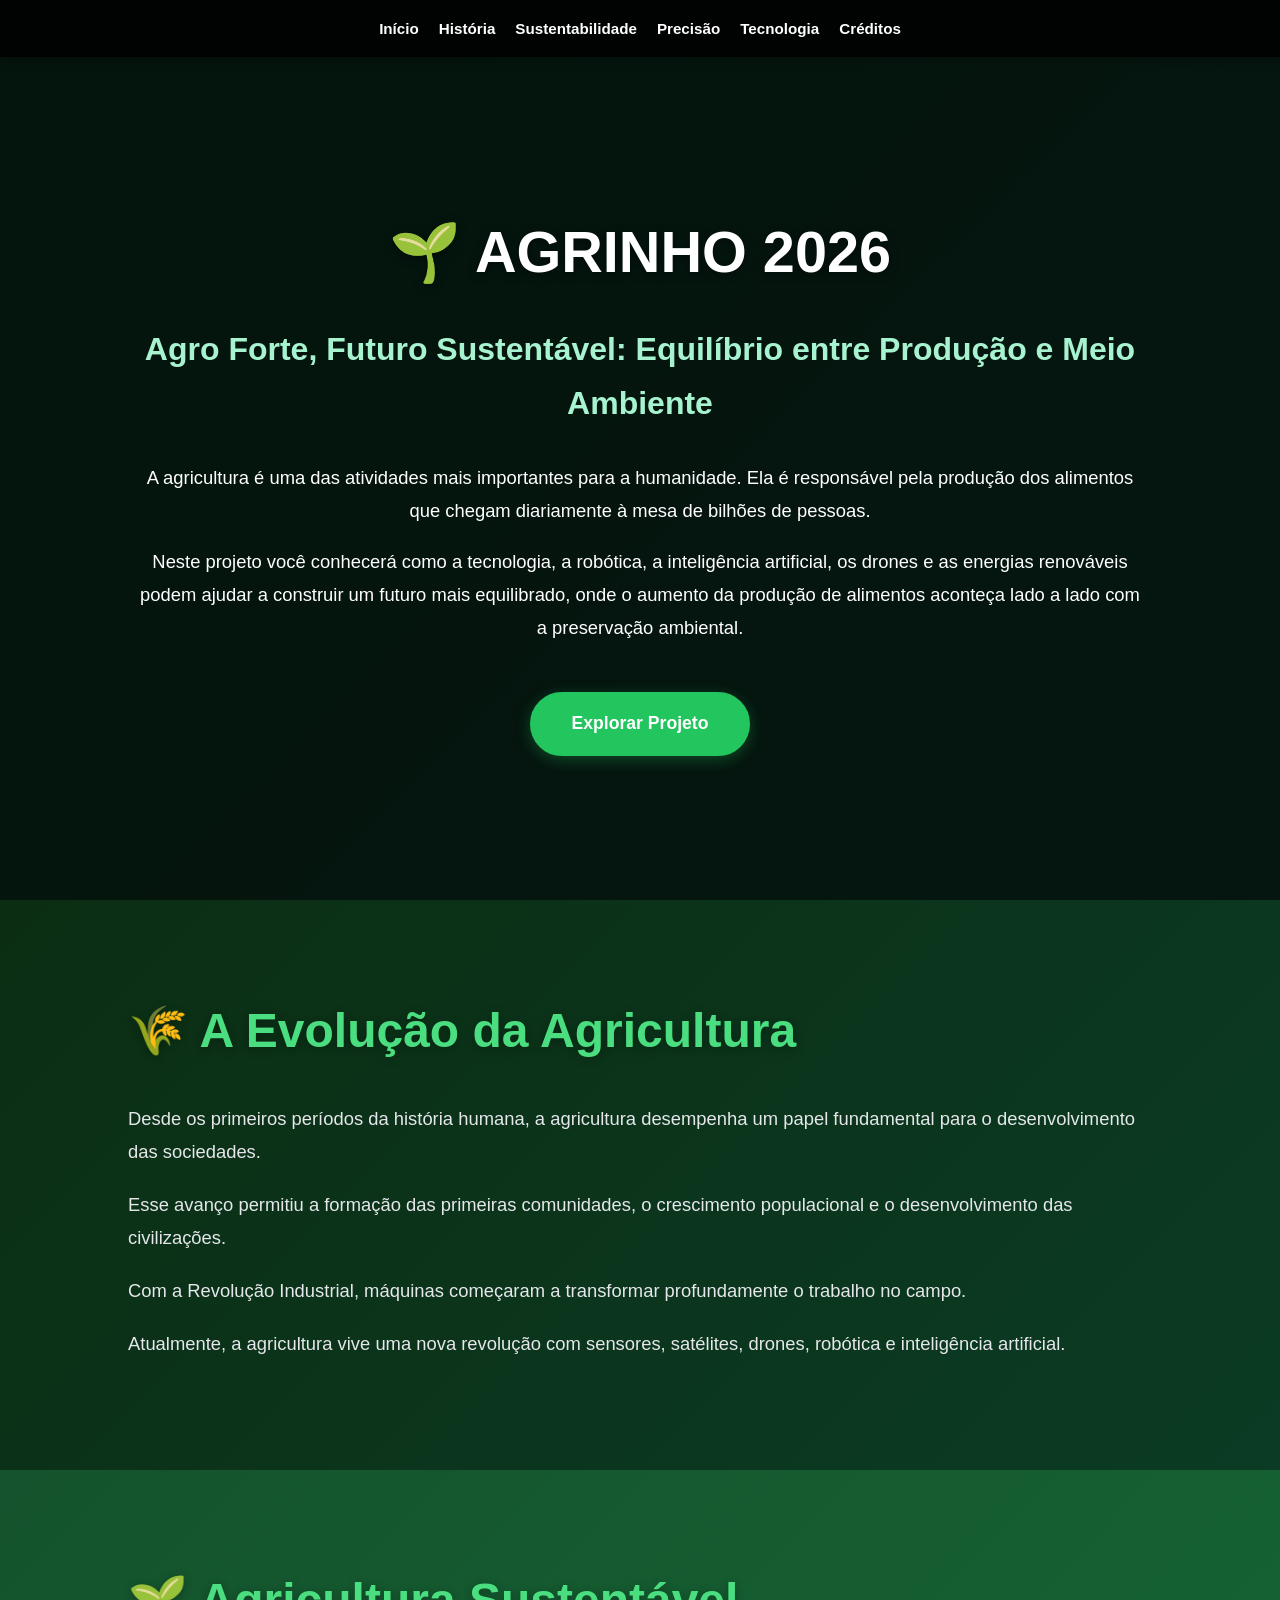
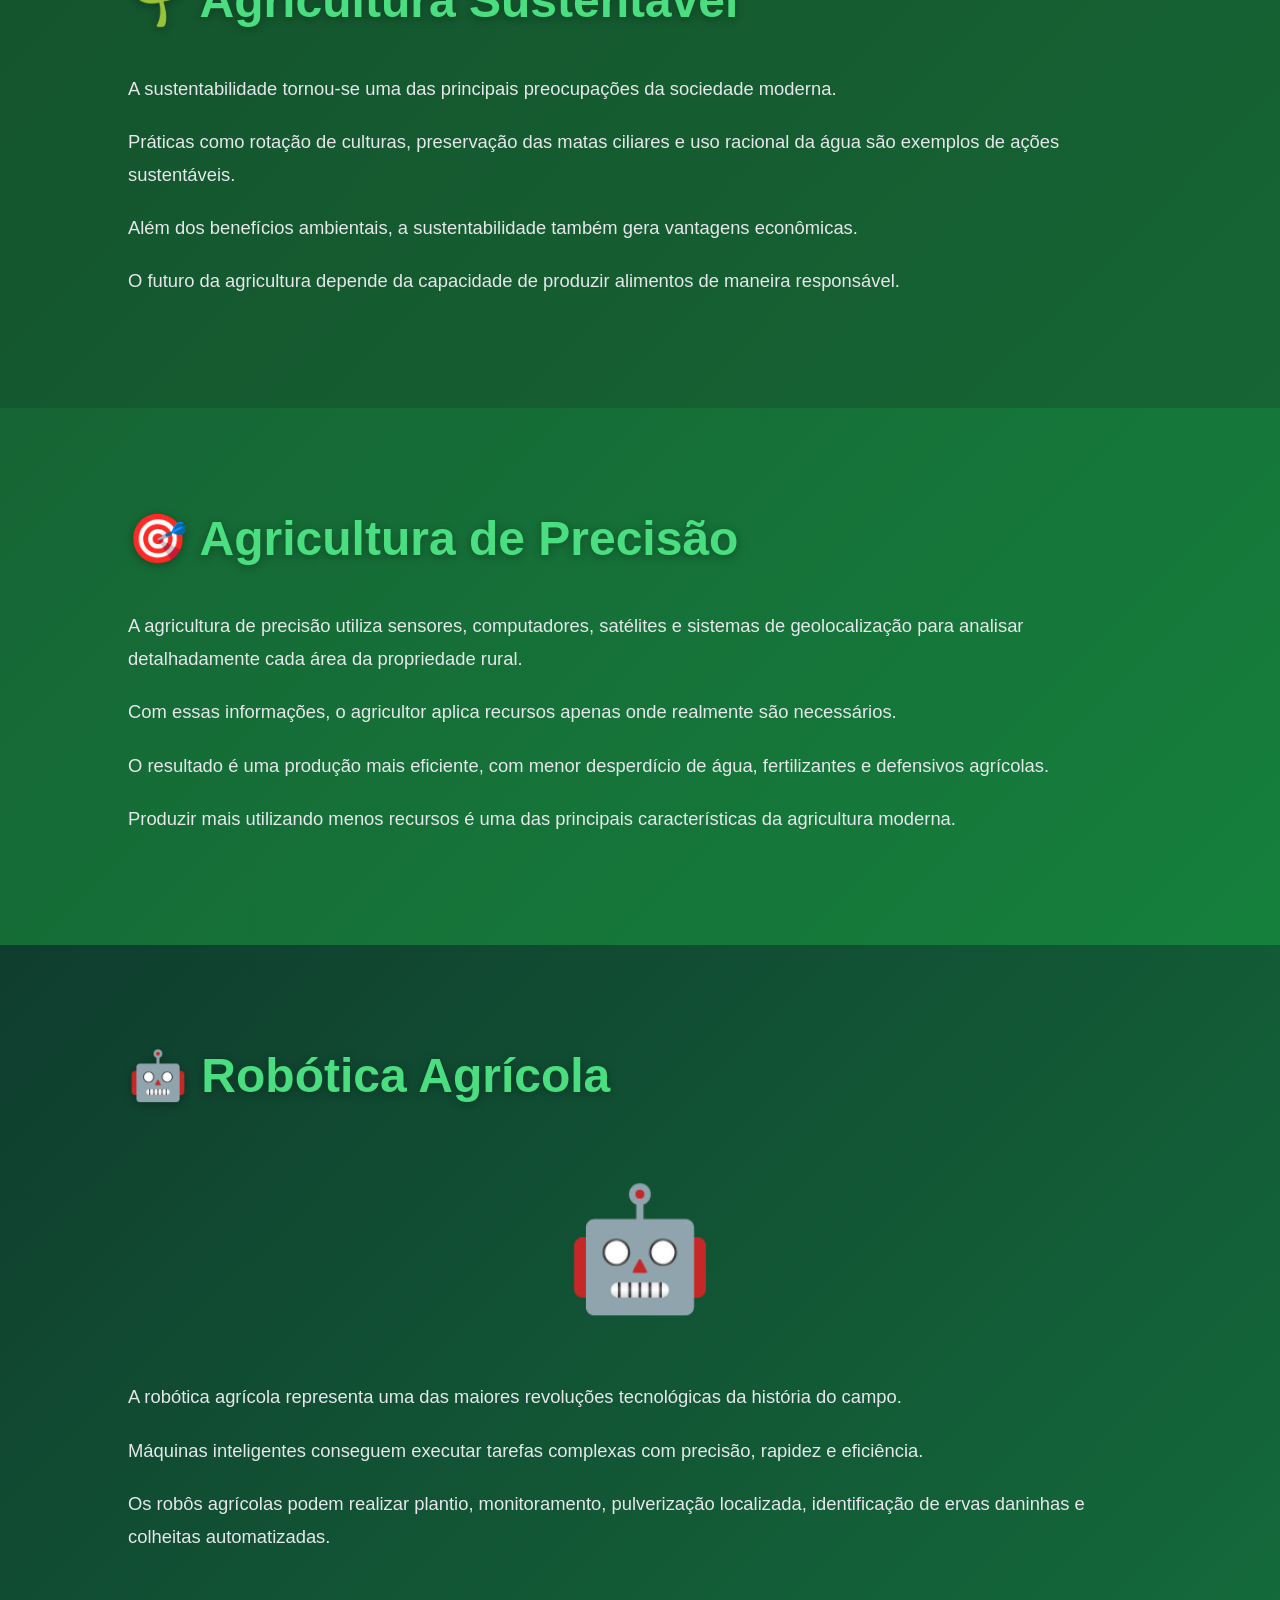
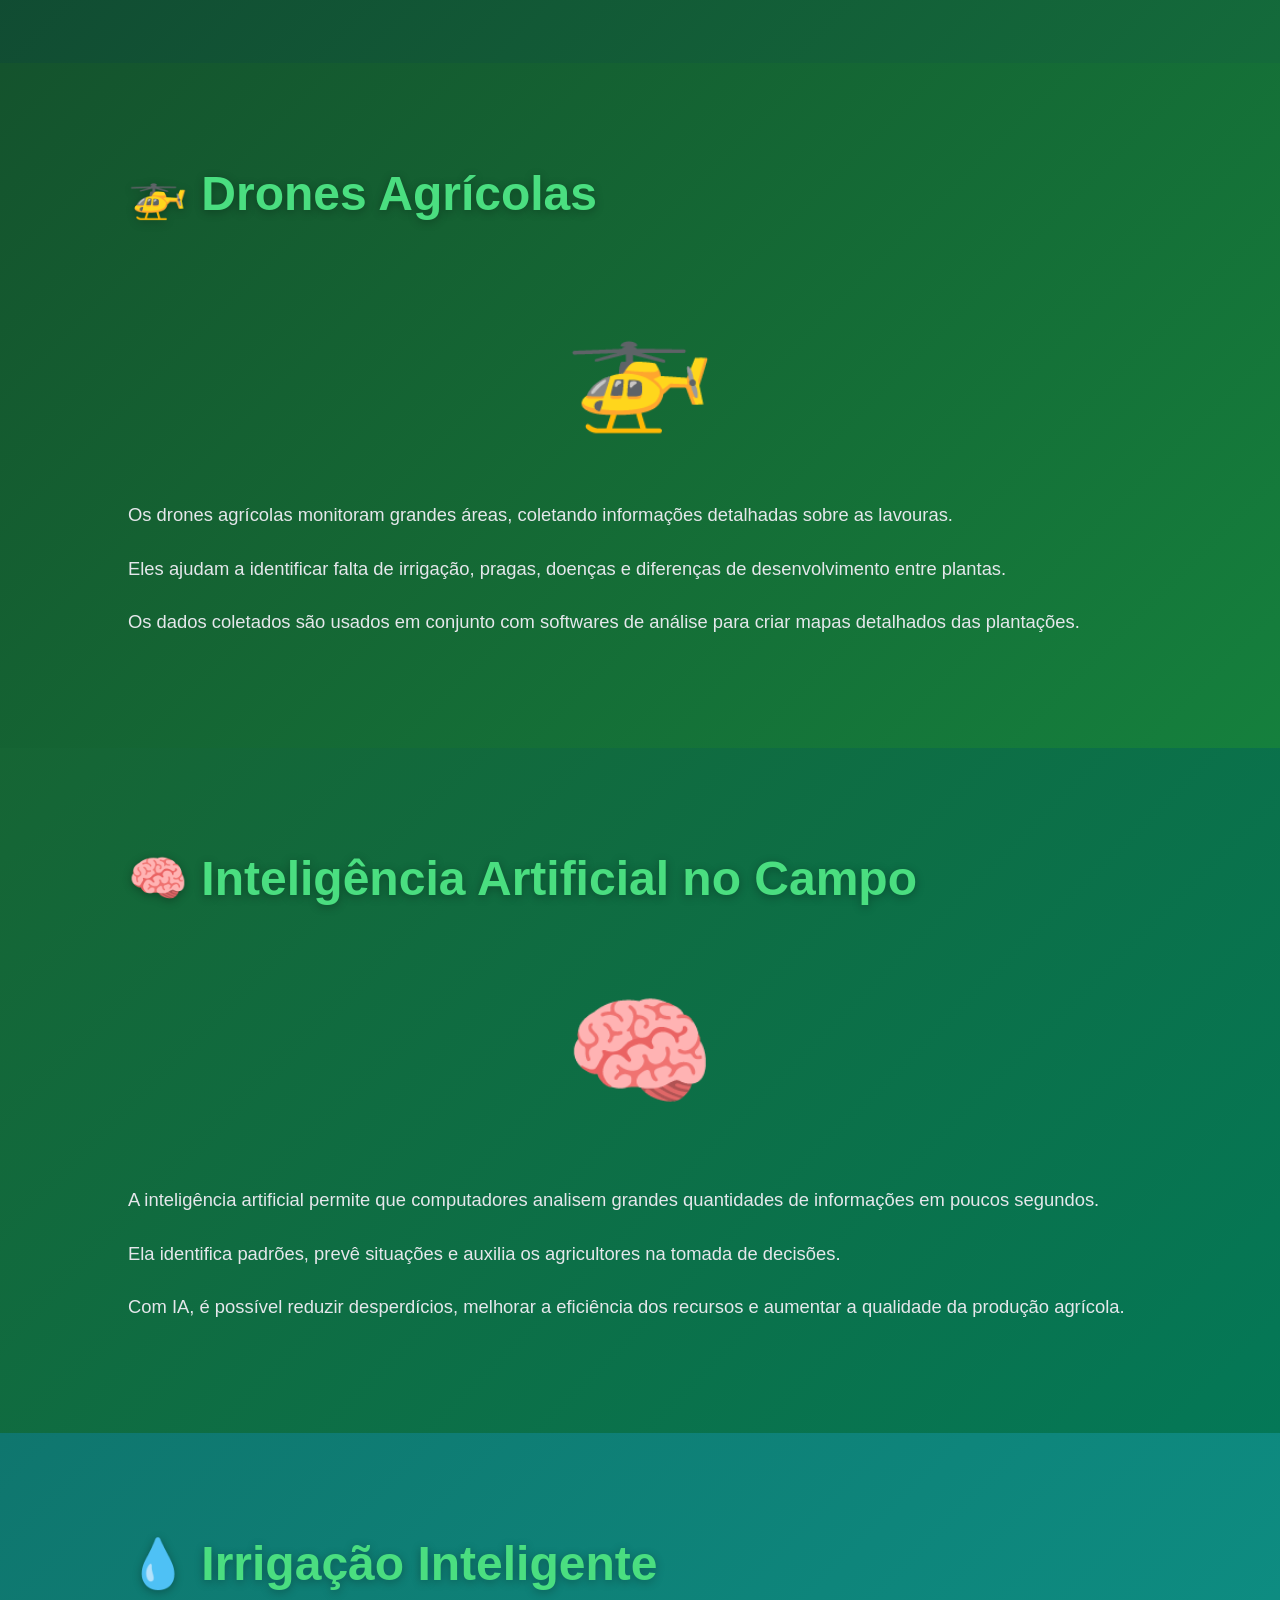
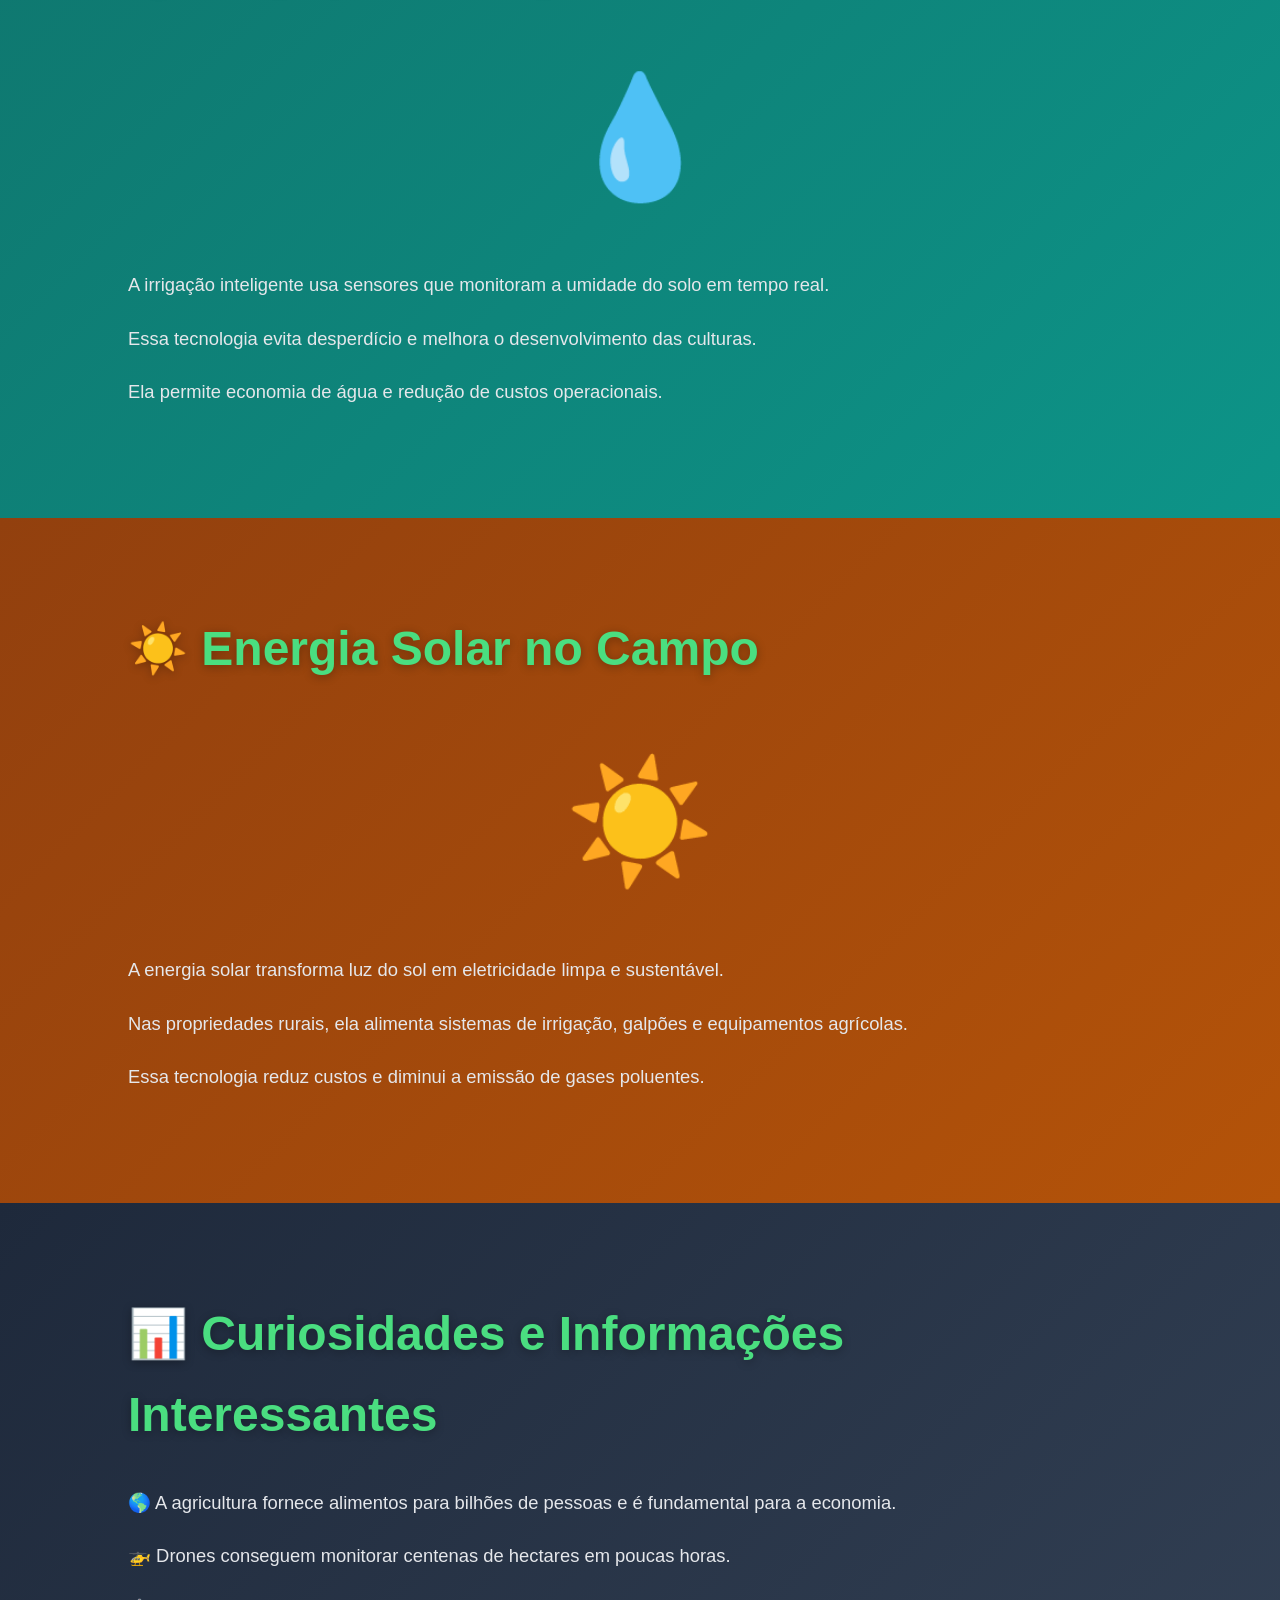
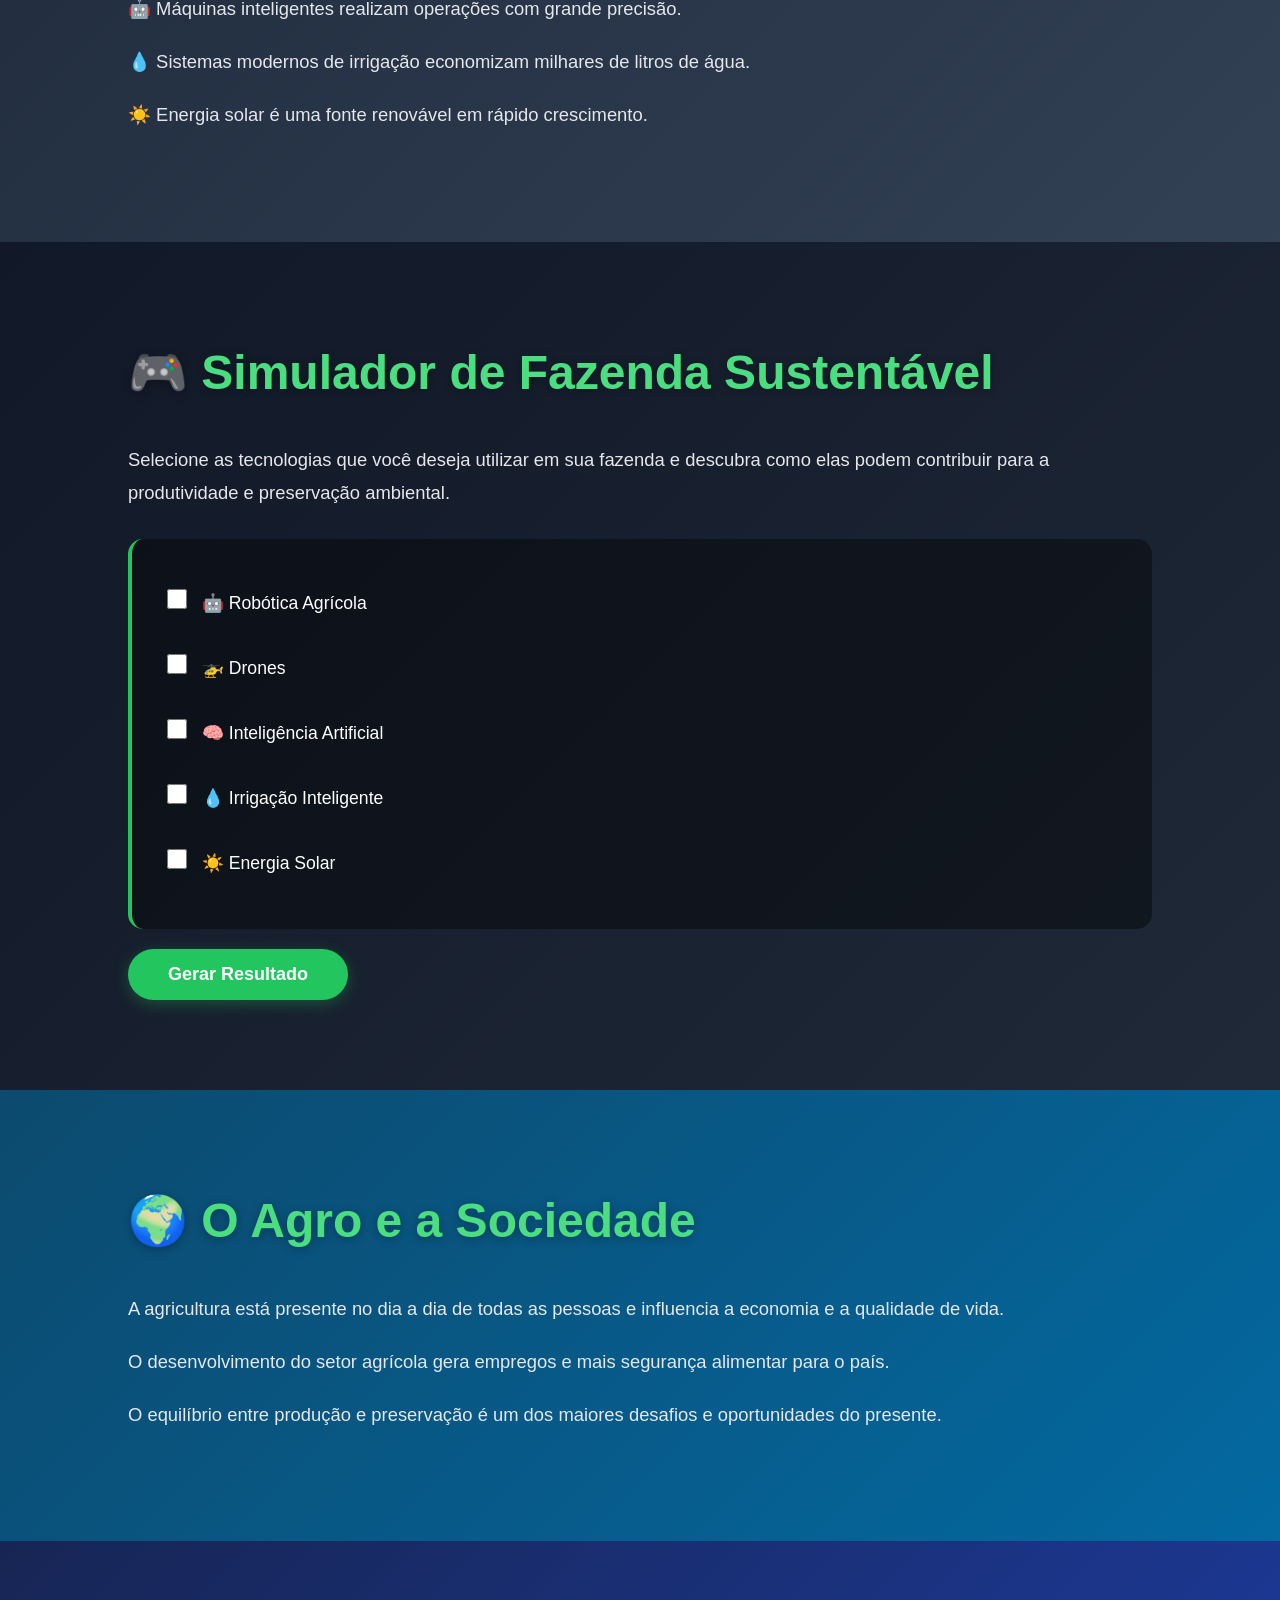
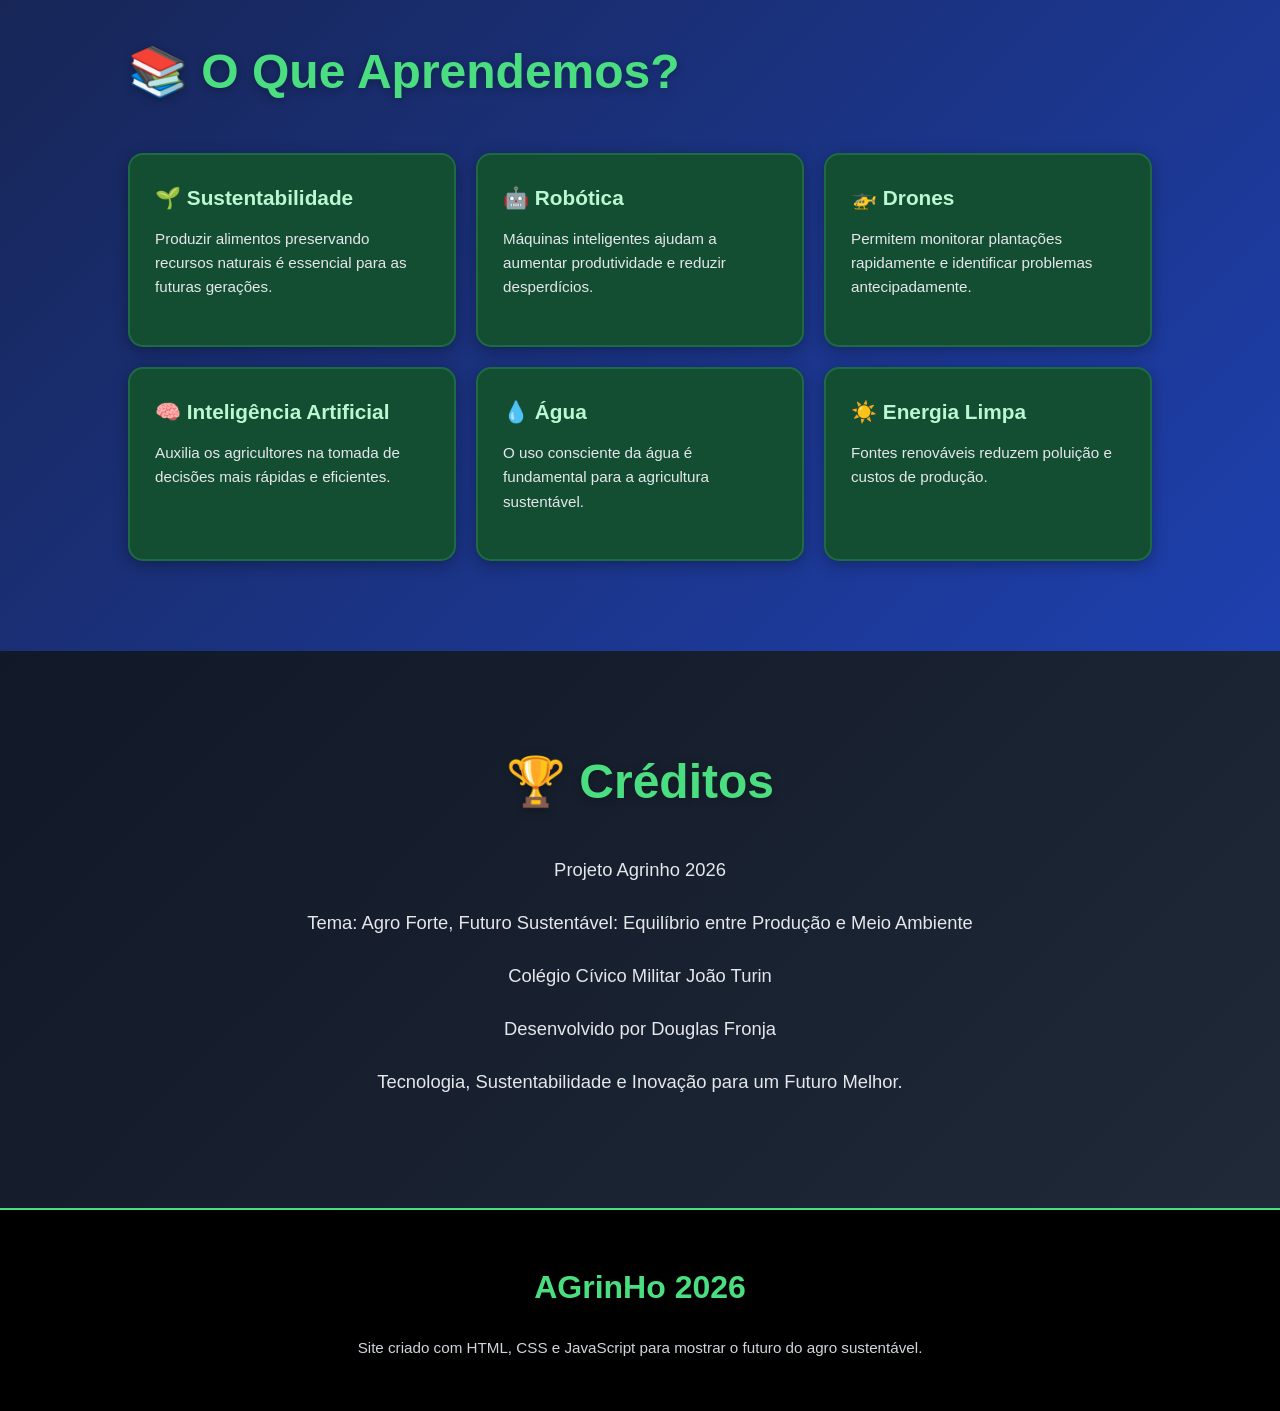
<file: index.html>
<!DOCTYPE html>
<html lang="pt-BR">
<head>
  <meta charset="UTF-8">
  <meta name="viewport" content="width=device-width, initial-scale=1.0">
  <title>AGRINHO 2026 - Agro Forte, Futuro Sustentável</title>
  <link rel="stylesheet" href="css/styles.css">
</head>
<body>
  <nav>
    <ul>
      <li><a href="#inicio">Início</a></li>
      <li><a href="#historia">História</a></li>
      <li><a href="#sustentavel">Sustentabilidade</a></li>
      <li><a href="#precisao">Precisão</a></li>
      <li><a href="#tecnologia">Tecnologia</a></li>
      <li><a href="#creditos">Créditos</a></li>
    </ul>
  </nav>

  <header id="inicio">
    <div class="hero">
      <h1>🌱 AGRINHO 2026</h1>
      <h2>Agro Forte, Futuro Sustentável: Equilíbrio entre Produção e Meio Ambiente</h2>
      <p>A agricultura é uma das atividades mais importantes para a humanidade. Ela é responsável pela produção dos alimentos que chegam diariamente à mesa de bilhões de pessoas.</p>
      <p>Neste projeto você conhecerá como a tecnologia, a robótica, a inteligência artificial, os drones e as energias renováveis podem ajudar a construir um futuro mais equilibrado, onde o aumento da produção de alimentos aconteça lado a lado com a preservação ambiental.</p>
      <a href="#historia" class="botao">Explorar Projeto</a>
    </div>
  </header>

  <section id="historia" class="historia">
    <h2>🌾 A Evolução da Agricultura</h2>
    <p>Desde os primeiros períodos da história humana, a agricultura desempenha um papel fundamental para o desenvolvimento das sociedades.</p>
    <p>Esse avanço permitiu a formação das primeiras comunidades, o crescimento populacional e o desenvolvimento das civilizações.</p>
    <p>Com a Revolução Industrial, máquinas começaram a transformar profundamente o trabalho no campo.</p>
    <p>Atualmente, a agricultura vive uma nova revolução com sensores, satélites, drones, robótica e inteligência artificial.</p>
  </section>

  <section id="sustentavel" class="sustentavel">
    <h2>🌱 Agricultura Sustentável</h2>
    <p>A sustentabilidade tornou-se uma das principais preocupações da sociedade moderna.</p>
    <p>Práticas como rotação de culturas, preservação das matas ciliares e uso racional da água são exemplos de ações sustentáveis.</p>
    <p>Além dos benefícios ambientais, a sustentabilidade também gera vantagens econômicas.</p>
    <p>O futuro da agricultura depende da capacidade de produzir alimentos de maneira responsável.</p>
  </section>

  <section id="precisao" class="precisao">
    <h2>🎯 Agricultura de Precisão</h2>
    <p>A agricultura de precisão utiliza sensores, computadores, satélites e sistemas de geolocalização para analisar detalhadamente cada área da propriedade rural.</p>
    <p>Com essas informações, o agricultor aplica recursos apenas onde realmente são necessários.</p>
    <p>O resultado é uma produção mais eficiente, com menor desperdício de água, fertilizantes e defensivos agrícolas.</p>
    <p>Produzir mais utilizando menos recursos é uma das principais características da agricultura moderna.</p>
  </section>

  <section id="tecnologia" class="tecnologia-robotica">
    <h2>🤖 Robótica Agrícola</h2>
    <div class="emoji-grande">🤖</div>
    <p>A robótica agrícola representa uma das maiores revoluções tecnológicas da história do campo.</p>
    <p>Máquinas inteligentes conseguem executar tarefas complexas com precisão, rapidez e eficiência.</p>
    <p>Os robôs agrícolas podem realizar plantio, monitoramento, pulverização localizada, identificação de ervas daninhas e colheitas automatizadas.</p>
  </section>

  <section class="tecnologia-drones">
    <h2>🚁 Drones Agrícolas</h2>
    <div class="emoji-grande">🚁</div>
    <p>Os drones agrícolas monitoram grandes áreas, coletando informações detalhadas sobre as lavouras.</p>
    <p>Eles ajudam a identificar falta de irrigação, pragas, doenças e diferenças de desenvolvimento entre plantas.</p>
    <p>Os dados coletados são usados em conjunto com softwares de análise para criar mapas detalhados das plantações.</p>
  </section>

  <section class="tecnologia-ia">
    <h2>🧠 Inteligência Artificial no Campo</h2>
    <div class="emoji-grande">🧠</div>
    <p>A inteligência artificial permite que computadores analisem grandes quantidades de informações em poucos segundos.</p>
    <p>Ela identifica padrões, prevê situações e auxilia os agricultores na tomada de decisões.</p>
    <p>Com IA, é possível reduzir desperdícios, melhorar a eficiência dos recursos e aumentar a qualidade da produção agrícola.</p>
  </section>

  <section class="tecnologia-agua">
    <h2>💧 Irrigação Inteligente</h2>
    <div class="emoji-grande">💧</div>
    <p>A irrigação inteligente usa sensores que monitoram a umidade do solo em tempo real.</p>
    <p>Essa tecnologia evita desperdício e melhora o desenvolvimento das culturas.</p>
    <p>Ela permite economia de água e redução de custos operacionais.</p>
  </section>

  <section class="tecnologia-solar">
    <h2>☀️ Energia Solar no Campo</h2>
    <div class="emoji-grande">☀️</div>
    <p>A energia solar transforma luz do sol em eletricidade limpa e sustentável.</p>
    <p>Nas propriedades rurais, ela alimenta sistemas de irrigação, galpões e equipamentos agrícolas.</p>
    <p>Essa tecnologia reduz custos e diminui a emissão de gases poluentes.</p>
  </section>

  <section class="curiosidades">
    <h2>📊 Curiosidades e Informações Interessantes</h2>
    <p>🌎 A agricultura fornece alimentos para bilhões de pessoas e é fundamental para a economia.</p>
    <p>🚁 Drones conseguem monitorar centenas de hectares em poucas horas.</p>
    <p>🤖 Máquinas inteligentes realizam operações com grande precisão.</p>
    <p>💧 Sistemas modernos de irrigação economizam milhares de litros de água.</p>
    <p>☀️ Energia solar é uma fonte renovável em rápido crescimento.</p>
  </section>

  <section class="simulador">
    <h2>🎮 Simulador de Fazenda Sustentável</h2>
    <p>Selecione as tecnologias que você deseja utilizar em sua fazenda e descubra como elas podem contribuir para a produtividade e preservação ambiental.</p>
    <div class="simulador-container">
      <label><input type="checkbox" id="robo"> 🤖 Robótica Agrícola</label>
      <label><input type="checkbox" id="drone"> 🚁 Drones</label>
      <label><input type="checkbox" id="ia"> 🧠 Inteligência Artificial</label>
      <label><input type="checkbox" id="agua"> 💧 Irrigação Inteligente</label>
      <label><input type="checkbox" id="solar"> ☀️ Energia Solar</label>
    </div>
    <button onclick="simular()" class="simulador-btn">Gerar Resultado</button>
    <div id="resultado"></div>
  </section>

  <section class="agro-sociedade">
    <h2>🌍 O Agro e a Sociedade</h2>
    <p>A agricultura está presente no dia a dia de todas as pessoas e influencia a economia e a qualidade de vida.</p>
    <p>O desenvolvimento do setor agrícola gera empregos e mais segurança alimentar para o país.</p>
    <p>O equilíbrio entre produção e preservação é um dos maiores desafios e oportunidades do presente.</p>
  </section>

  <section class="aprendizados">
    <h2>📚 O Que Aprendemos?</h2>
    <div class="card-grid">
      <div class="card"><h3>🌱 Sustentabilidade</h3><p>Produzir alimentos preservando recursos naturais é essencial para as futuras gerações.</p></div>
      <div class="card"><h3>🤖 Robótica</h3><p>Máquinas inteligentes ajudam a aumentar produtividade e reduzir desperdícios.</p></div>
      <div class="card"><h3>🚁 Drones</h3><p>Permitem monitorar plantações rapidamente e identificar problemas antecipadamente.</p></div>
      <div class="card"><h3>🧠 Inteligência Artificial</h3><p>Auxilia os agricultores na tomada de decisões mais rápidas e eficientes.</p></div>
      <div class="card"><h3>💧 Água</h3><p>O uso consciente da água é fundamental para a agricultura sustentável.</p></div>
      <div class="card"><h3>☀️ Energia Limpa</h3><p>Fontes renováveis reduzem poluição e custos de produção.</p></div>
    </div>
  </section>

  <section id="creditos" class="creditos">
    <h2>🏆 Créditos</h2>
    <p style="margin-top: 20px;">Projeto Agrinho 2026</p>
    <p>Tema: Agro Forte, Futuro Sustentável: Equilíbrio entre Produção e Meio Ambiente</p>
    <p>Colégio Cívico Militar João Turin</p>
    <p>Desenvolvido por Douglas Fronja</p>
    <p style="margin-top: 20px;">Tecnologia, Sustentabilidade e Inovação para um Futuro Melhor.</p>
  </section>

  <footer>
    <h3>AGrinHo 2026</h3>
    <p>Site criado com HTML, CSS e JavaScript para mostrar o futuro do agro sustentável.</p>
  </footer>

  <script src="js/script.js"></script>
</body>
</html>
</file>
<file: css/styles.css>
/* ============================================
   RESET E VARIÁVEIS GLOBAIS
   ============================================ */

* {
  margin: 0;
  padding: 0;
  box-sizing: border-box;
  scroll-behavior: smooth;
  font-family: 'Segoe UI', Tahoma, Geneva, Verdana, sans-serif;
}

:root {
  --cor-primaria: #081c15;
  --cor-secundaria: #22c55e;
  --cor-hover: #16a34a;
  --cor-texto: #ffffff;
  --cor-acento: #4ade80;
  --cor-card: #134e33;
  --cor-fundo-escuro: #000000;
}

body {
  background-color: var(--cor-primaria);
  color: var(--cor-texto);
  overflow-x: hidden;
  line-height: 1.7;
}

/* ============================================
   NAVEGAÇÃO
   ============================================ */

nav {
  position: fixed;
  top: 0;
  left: 0;
  width: 100%;
  background: rgba(0, 0, 0, 0.85);
  padding: 15px 10px;
  z-index: 999;
  backdrop-filter: blur(10px);
  box-shadow: 0 2px 10px rgba(0, 0, 0, 0.3);
}

nav ul {
  display: flex;
  justify-content: center;
  gap: 20px;
  list-style: none;
  flex-wrap: wrap;
  max-width: 1200px;
  margin: 0 auto;
}

nav a {
  color: var(--cor-texto);
  text-decoration: none;
  font-weight: bold;
  transition: color 0.3s ease, text-shadow 0.3s ease;
  font-size: 0.95rem;
}

nav a:hover {
  color: var(--cor-acento);
  text-shadow: 0 0 10px rgba(74, 222, 128, 0.5);
}

/* ============================================
   HEADER / HERO
   ============================================ */

header {
  min-height: 100vh;
  background: linear-gradient(rgba(0, 0, 0, 0.65), rgba(0, 0, 0, 0.65)), 
              linear-gradient(135deg, #0b3b24 0%, #0f3d2e 100%);
  display: flex;
  justify-content: center;
  align-items: center;
  text-align: center;
  padding: 120px 30px 60px;
  background-attachment: fixed;
}

.hero {
  max-width: 1000px;
  animation: fadeInUp 0.8s ease-out;
}

.hero h1 {
  font-size: 3.6rem;
  margin-bottom: 20px;
  color: var(--cor-texto);
  text-shadow: 0 2px 10px rgba(0, 0, 0, 0.5);
}

.hero h2 {
  font-size: 2rem;
  color: #a7f3d0;
  margin-bottom: 30px;
  font-weight: 600;
}

.hero p {
  font-size: 1.15rem;
  margin-bottom: 18px;
  line-height: 1.8;
}

/* ============================================
   BOTÕES
   ============================================ */

.botao {
  display: inline-block;
  margin-top: 30px;
  padding: 15px 40px;
  background: var(--cor-secundaria);
  color: white;
  text-decoration: none;
  border-radius: 50px;
  font-size: 1.1rem;
  font-weight: bold;
  transition: all 0.3s ease;
  cursor: pointer;
  border: 2px solid var(--cor-secundaria);
  box-shadow: 0 4px 15px rgba(34, 197, 94, 0.3);
}

.botao:hover {
  transform: scale(1.05) translateY(-2px);
  background: var(--cor-hover);
  border-color: var(--cor-hover);
  box-shadow: 0 6px 20px rgba(34, 197, 94, 0.4);
}

.botao:active {
  transform: scale(0.98);
}

/* ============================================
   SEÇÕES PRINCIPAIS
   ============================================ */

section {
  padding: 90px 10%;
  max-width: 1400px;
  margin: 0 auto;
}

section h2 {
  font-size: 3rem;
  margin-bottom: 30px;
  color: var(--cor-acento);
  text-shadow: 0 2px 10px rgba(0, 0, 0, 0.3);
}

section p {
  font-size: 1.15rem;
  margin-bottom: 20px;
  line-height: 1.8;
  color: #e5e7eb;
}

/* Background Colors para Seções */

.historia {
  background: linear-gradient(135deg, #0b2e13 0%, #0b3b24 100%);
}

.sustentavel {
  background: linear-gradient(135deg, #14532d 0%, #166534 100%);
}

.precisao {
  background: linear-gradient(135deg, #166534 0%, #15803d 100%);
}

.tecnologia-robotica {
  background: linear-gradient(135deg, #0f3d2e 0%, #146b3b 100%);
  padding: 90px 10%;
}

.tecnologia-drones {
  background: linear-gradient(135deg, #14532d 0%, #15803d 100%);
  padding: 90px 10%;
}

.tecnologia-ia {
  background: linear-gradient(135deg, #166534 0%, #047857 100%);
  padding: 90px 10%;
}

.tecnologia-agua {
  background: linear-gradient(135deg, #0f766e 0%, #0d9488 100%);
  padding: 90px 10%;
}

.tecnologia-solar {
  background: linear-gradient(135deg, #92400e 0%, #b45309 100%);
  padding: 90px 10%;
}

.curiosidades {
  background: linear-gradient(135deg, #1e293b 0%, #334155 100%);
  padding: 90px 10%;
}

.agro-sociedade {
  background: linear-gradient(135deg, #0c4a6e 0%, #0369a1 100%);
  padding: 90px 10%;
}

.aprendizados {
  background: linear-gradient(135deg, #172554 0%, #1e40af 100%);
  padding: 90px 10%;
}

.creditos {
  background: linear-gradient(135deg, #111827 0%, #1f2937 100%);
  padding: 90px 10%;
  text-align: center;
}

/* ============================================
   EMOJI GRANDE
   ============================================ */

.emoji-grande {
  font-size: 120px;
  text-align: center;
  margin: 30px 0;
  animation: pulse 2s infinite;
}

/* ============================================
   CARDS
   ============================================ */

.card-grid {
  display: grid;
  grid-template-columns: repeat(auto-fit, minmax(250px, 1fr));
  gap: 20px;
  margin-top: 40px;
}

.card {
  background: var(--cor-card);
  padding: 25px;
  border-radius: 15px;
  transition: all 0.3s ease;
  border: 2px solid rgba(74, 222, 128, 0.2);
  box-shadow: 0 4px 15px rgba(0, 0, 0, 0.3);
}

.card:hover {
  transform: translateY(-8px);
  border-color: rgba(74, 222, 128, 0.5);
  box-shadow: 0 8px 25px rgba(34, 197, 94, 0.3);
}

.card h3 {
  margin-bottom: 12px;
  color: #bbf7d0;
  font-size: 1.3rem;
}

.card p {
  color: #e5e7eb;
  font-size: 0.95rem;
  line-height: 1.6;
}

/* ============================================
   SIMULADOR
   ============================================ */

.simulador {
  background: linear-gradient(135deg, #111827 0%, #1f2937 100%);
  padding: 90px 10%;
}

.simulador-container {
  margin-top: 30px;
  background: rgba(0, 0, 0, 0.4);
  padding: 25px;
  border-radius: 15px;
  border-left: 4px solid var(--cor-secundaria);
}

.simulador-container label {
  display: block;
  margin: 15px 0;
  cursor: pointer;
  font-size: 1.1rem;
  transition: all 0.3s ease;
  padding: 10px;
  border-radius: 8px;
}

.simulador-container label:hover {
  background: rgba(34, 197, 94, 0.1);
  padding-left: 15px;
}

.simulador-container input[type="checkbox"] {
  margin-right: 10px;
  cursor: pointer;
  width: 20px;
  height: 20px;
  accent-color: var(--cor-secundaria);
}

.simulador-btn {
  padding: 15px 40px;
  background: var(--cor-secundaria);
  border: none;
  color: white;
  font-size: 18px;
  font-weight: bold;
  border-radius: 50px;
  cursor: pointer;
  margin-top: 20px;
  transition: all 0.3s ease;
  box-shadow: 0 4px 15px rgba(34, 197, 94, 0.3);
}

.simulador-btn:hover {
  background: var(--cor-hover);
  transform: scale(1.05) translateY(-2px);
  box-shadow: 0 6px 20px rgba(34, 197, 94, 0.4);
}

.simulador-btn:active {
  transform: scale(0.98);
}

#resultado {
  margin-top: 30px;
  padding: 25px;
  background: white;
  color: #1f2937;
  border-radius: 15px;
  display: none;
  border-left: 4px solid var(--cor-secundaria);
  box-shadow: 0 10px 30px rgba(0, 0, 0, 0.4);
}

#resultado.ativo {
  display: block;
  animation: slideIn 0.5s ease;
}

#resultado h2 {
  color: var(--cor-primaria);
  margin-bottom: 15px;
  font-size: 2rem;
}

#resultado p {
  color: #374151;
  font-size: 1rem;
  margin-bottom: 12px;
  line-height: 1.6;
}

#resultado strong {
  color: var(--cor-secundaria);
  font-weight: 600;
}

/* ============================================
   FOOTER
   ============================================ */

footer {
  background: var(--cor-fundo-escuro);
  padding: 50px 10%;
  text-align: center;
  border-top: 2px solid var(--cor-acento);
}

footer h3 {
  font-size: 2rem;
  margin-bottom: 20px;
  color: var(--cor-acento);
}

footer p {
  color: #d1d5db;
  font-size: 0.95rem;
}

/* ============================================
   ANIMAÇÕES
   ============================================ */

@keyframes fadeInUp {
  from {
    opacity: 0;
    transform: translateY(30px);
  }
  to {
    opacity: 1;
    transform: translateY(0);
  }
}

@keyframes slideIn {
  from {
    opacity: 0;
    transform: translateY(-20px);
  }
  to {
    opacity: 1;
    transform: translateY(0);
  }
}

@keyframes pulse {
  0%, 100% {
    transform: scale(1);
  }
  50% {
    transform: scale(1.05);
  }
}

/* ============================================
   RESPONSIVIDADE - TABLET
   ============================================ */

@media (max-width: 768px) {
  nav {
    padding: 12px 5px;
  }

  nav ul {
    gap: 10px;
  }

  nav a {
    font-size: 0.85rem;
  }

  header {
    padding: 100px 20px 40px;
  }

  .hero h1 {
    font-size: 2.6rem;
  }

  .hero h2 {
    font-size: 1.5rem;
  }

  .hero p {
    font-size: 1rem;
  }

  section {
    padding: 60px 8%;
  }

  section h2 {
    font-size: 2.2rem;
  }

  section p {
    font-size: 1rem;
  }

  .card-grid {
    grid-template-columns: 1fr;
  }

  .emoji-grande {
    font-size: 80px;
    margin: 20px 0;
  }

  .botao {
    padding: 12px 30px;
    font-size: 1rem;
  }
}

/* ============================================
   RESPONSIVIDADE - MOBILE
   ============================================ */

@media (max-width: 480px) {
  nav {
    padding: 10px 3px;
  }

  nav ul {
    gap: 8px;
    flex-direction: column;
    align-items: center;
  }

  nav a {
    font-size: 0.8rem;
    padding: 5px 10px;
  }

  header {
    min-height: 85vh;
    padding: 90px 15px 30px;
  }

  .hero h1 {
    font-size: 1.8rem;
    margin-bottom: 15px;
  }

  .hero h2 {
    font-size: 1.1rem;
    margin-bottom: 20px;
  }

  .hero p {
    font-size: 0.9rem;
    margin-bottom: 15px;
  }

  section {
    padding: 40px 5%;
  }

  section h2 {
    font-size: 1.6rem;
    margin-bottom: 20px;
  }

  section p {
    font-size: 0.9rem;
  }

  .botao {
    padding: 10px 25px;
    font-size: 0.9rem;
    margin-top: 20px;
  }

  .card-grid {
    grid-template-columns: 1fr;
    gap: 15px;
  }

  .card {
    padding: 15px;
  }

  .card h3 {
    font-size: 1.1rem;
  }

  .card p {
    font-size: 0.85rem;
  }

  .emoji-grande {
    font-size: 60px;
    margin: 15px 0;
  }

  .simulador-container {
    padding: 15px;
  }

  .simulador-container label {
    font-size: 0.95rem;
    margin: 10px 0;
    padding: 8px;
  }

  .simulador-btn {
    padding: 12px 25px;
    font-size: 1rem;
  }

  #resultado {
    padding: 15px;
    margin-top: 20px;
  }

  #resultado h2 {
    font-size: 1.4rem;
  }

  #resultado p {
    font-size: 0.9rem;
  }

  footer {
    padding: 30px 5%;
  }

  footer h3 {
    font-size: 1.5rem;
    margin-bottom: 15px;
  }

  footer p {
    font-size: 0.85rem;
  }
}

/* ============================================
   EFEITOS DE ACESSIBILIDADE
   ============================================ */

@media (prefers-reduced-motion: reduce) {
  * {
    animation-duration: 0.01ms !important;
    animation-iteration-count: 1 !important;
    transition-duration: 0.01ms !important;
    scroll-behavior: auto !important;
  }
}
</file>
